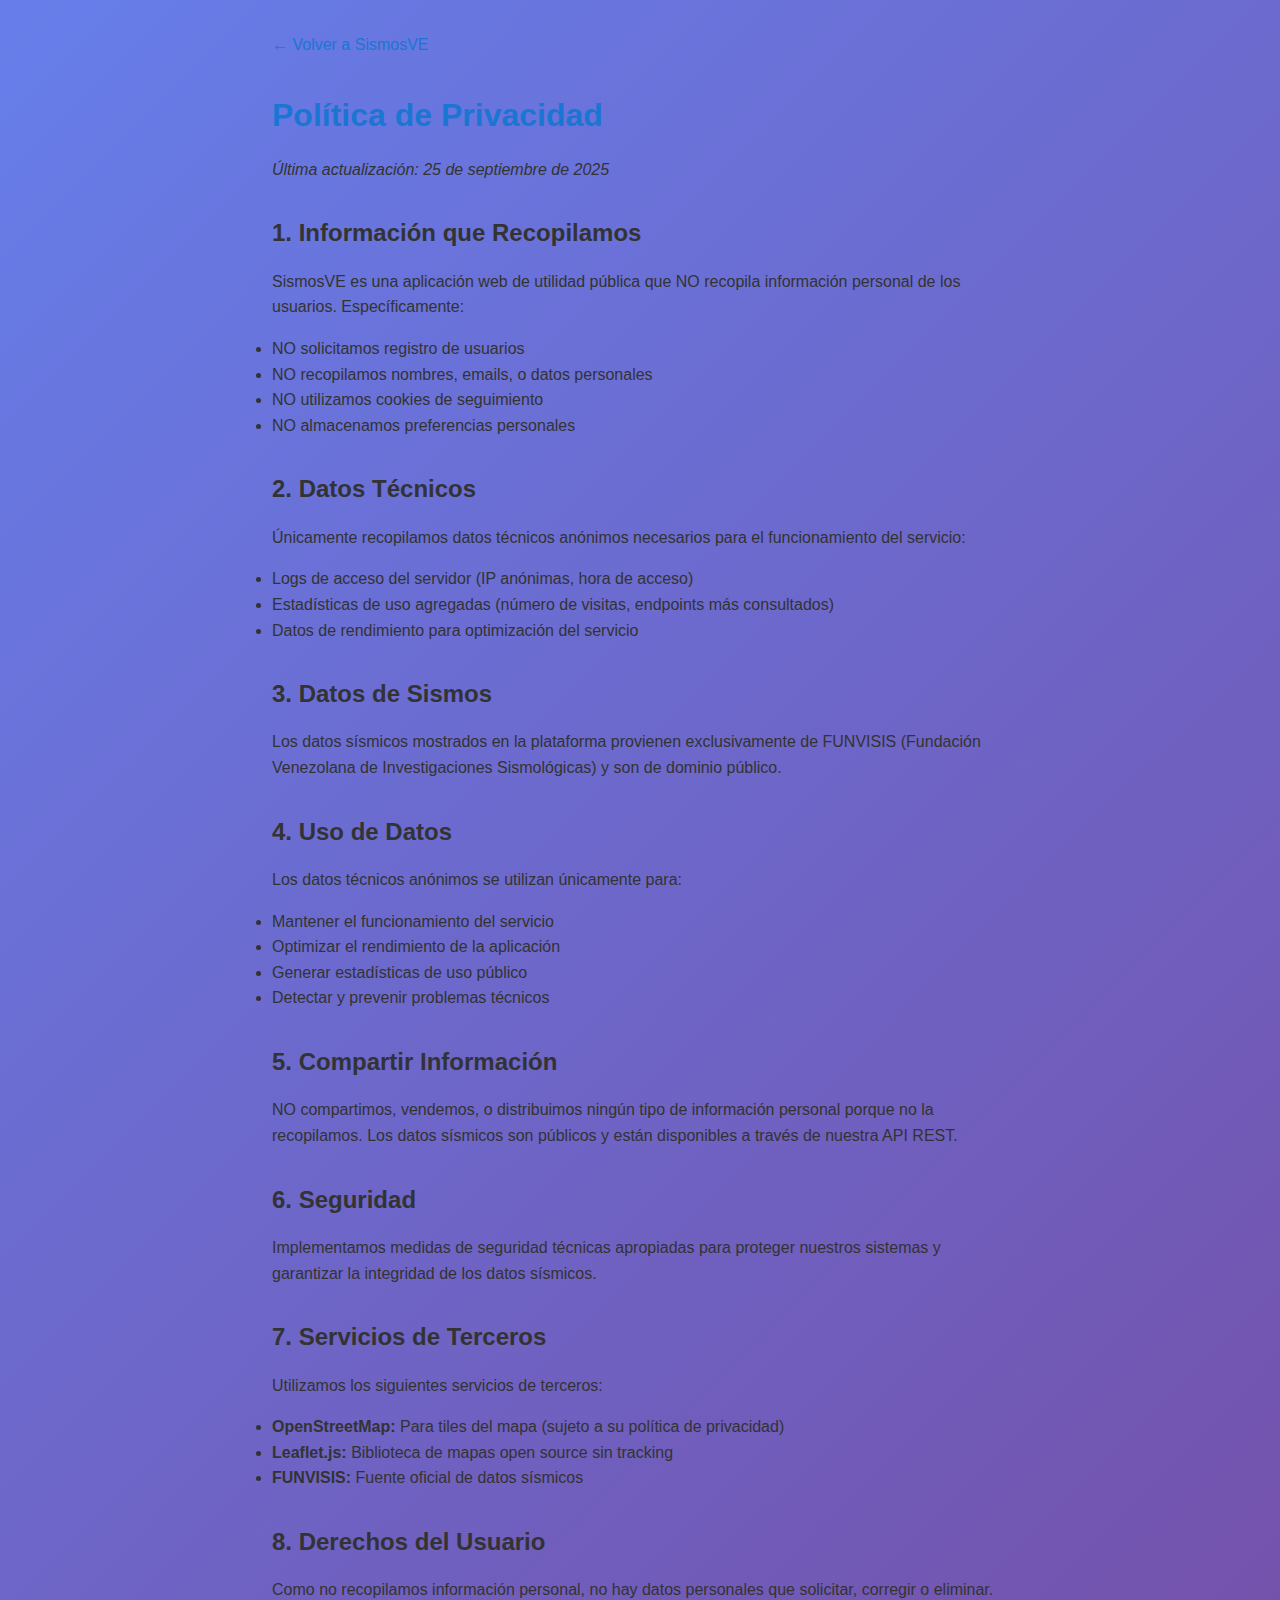
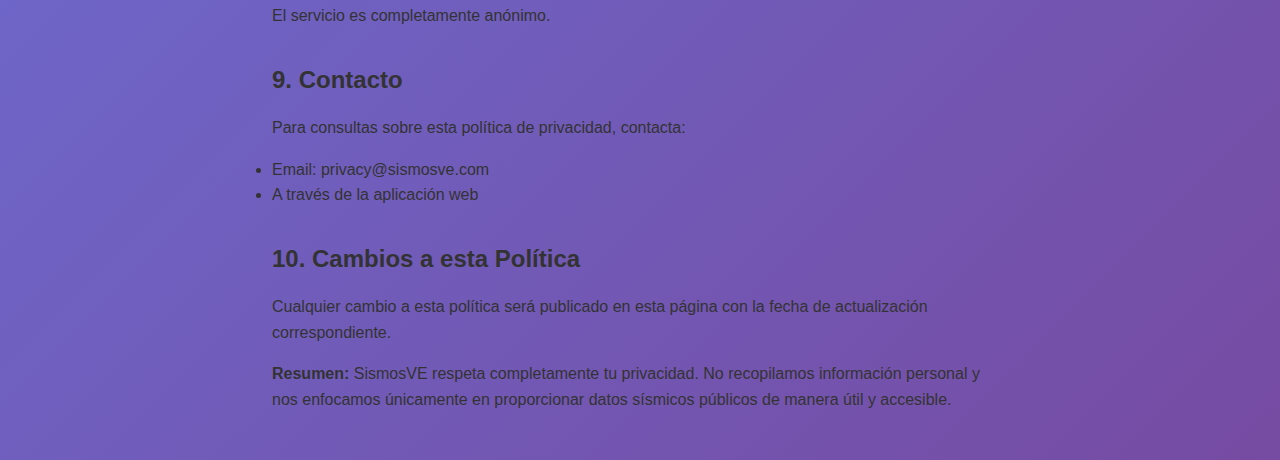
<file: static/docs/privacy.html>
<!DOCTYPE html>
<html lang="es">
<head>
    <meta charset="UTF-8">
    <meta name="viewport" content="width=device-width, initial-scale=1.0">
    <title>Política de Privacidad - SismosVE</title>
    <meta name="description" content="Política de privacidad de SismosVE. Conoce cómo manejamos tus datos y protegemos tu privacidad.">
    <link rel="stylesheet" href="../styles.css">
    <style>
        .legal-content { max-width: 800px; margin: 0 auto; padding: 2rem; line-height: 1.6; }
        .legal-content h1 { color: #1976d2; margin-bottom: 1rem; }
        .legal-content h2 { color: #333; margin-top: 2rem; margin-bottom: 1rem; }
        .legal-content p { margin-bottom: 1rem; }
        .back-link { display: inline-block; margin-bottom: 2rem; color: #1976d2; text-decoration: none; }
        .back-link:hover { text-decoration: underline; }
    </style>
</head>
<body>
    <div class="legal-content">
        <a href="/" class="back-link">← Volver a SismosVE</a>
        
        <h1>Política de Privacidad</h1>
        <p><em>Última actualización: 25 de septiembre de 2025</em></p>

        <h2>1. Información que Recopilamos</h2>
        <p>SismosVE es una aplicación web de utilidad pública que NO recopila información personal de los usuarios. Específicamente:</p>
        <ul>
            <li>NO solicitamos registro de usuarios</li>
            <li>NO recopilamos nombres, emails, o datos personales</li>
            <li>NO utilizamos cookies de seguimiento</li>
            <li>NO almacenamos preferencias personales</li>
        </ul>

        <h2>2. Datos Técnicos</h2>
        <p>Únicamente recopilamos datos técnicos anónimos necesarios para el funcionamiento del servicio:</p>
        <ul>
            <li>Logs de acceso del servidor (IP anónimas, hora de acceso)</li>
            <li>Estadísticas de uso agregadas (número de visitas, endpoints más consultados)</li>
            <li>Datos de rendimiento para optimización del servicio</li>
        </ul>

        <h2>3. Datos de Sismos</h2>
        <p>Los datos sísmicos mostrados en la plataforma provienen exclusivamente de FUNVISIS (Fundación Venezolana de Investigaciones Sismológicas) y son de dominio público.</p>

        <h2>4. Uso de Datos</h2>
        <p>Los datos técnicos anónimos se utilizan únicamente para:</p>
        <ul>
            <li>Mantener el funcionamiento del servicio</li>
            <li>Optimizar el rendimiento de la aplicación</li>
            <li>Generar estadísticas de uso público</li>
            <li>Detectar y prevenir problemas técnicos</li>
        </ul>

        <h2>5. Compartir Información</h2>
        <p>NO compartimos, vendemos, o distribuimos ningún tipo de información personal porque no la recopilamos. Los datos sísmicos son públicos y están disponibles a través de nuestra API REST.</p>

        <h2>6. Seguridad</h2>
        <p>Implementamos medidas de seguridad técnicas apropiadas para proteger nuestros sistemas y garantizar la integridad de los datos sísmicos.</p>

        <h2>7. Servicios de Terceros</h2>
        <p>Utilizamos los siguientes servicios de terceros:</p>
        <ul>
            <li><strong>OpenStreetMap:</strong> Para tiles del mapa (sujeto a su política de privacidad)</li>
            <li><strong>Leaflet.js:</strong> Biblioteca de mapas open source sin tracking</li>
            <li><strong>FUNVISIS:</strong> Fuente oficial de datos sísmicos</li>
        </ul>

        <h2>8. Derechos del Usuario</h2>
        <p>Como no recopilamos información personal, no hay datos personales que solicitar, corregir o eliminar. El servicio es completamente anónimo.</p>

        <h2>9. Contacto</h2>
        <p>Para consultas sobre esta política de privacidad, contacta:</p>
        <ul>
            <li>Email: privacy@sismosve.com</li>
            <li>A través de la aplicación web</li>
        </ul>

        <h2>10. Cambios a esta Política</h2>
        <p>Cualquier cambio a esta política será publicado en esta página con la fecha de actualización correspondiente.</p>

        <p><strong>Resumen:</strong> SismosVE respeta completamente tu privacidad. No recopilamos información personal y nos enfocamos únicamente en proporcionar datos sísmicos públicos de manera útil y accesible.</p>
    </div>
</body>
</html>
</file>
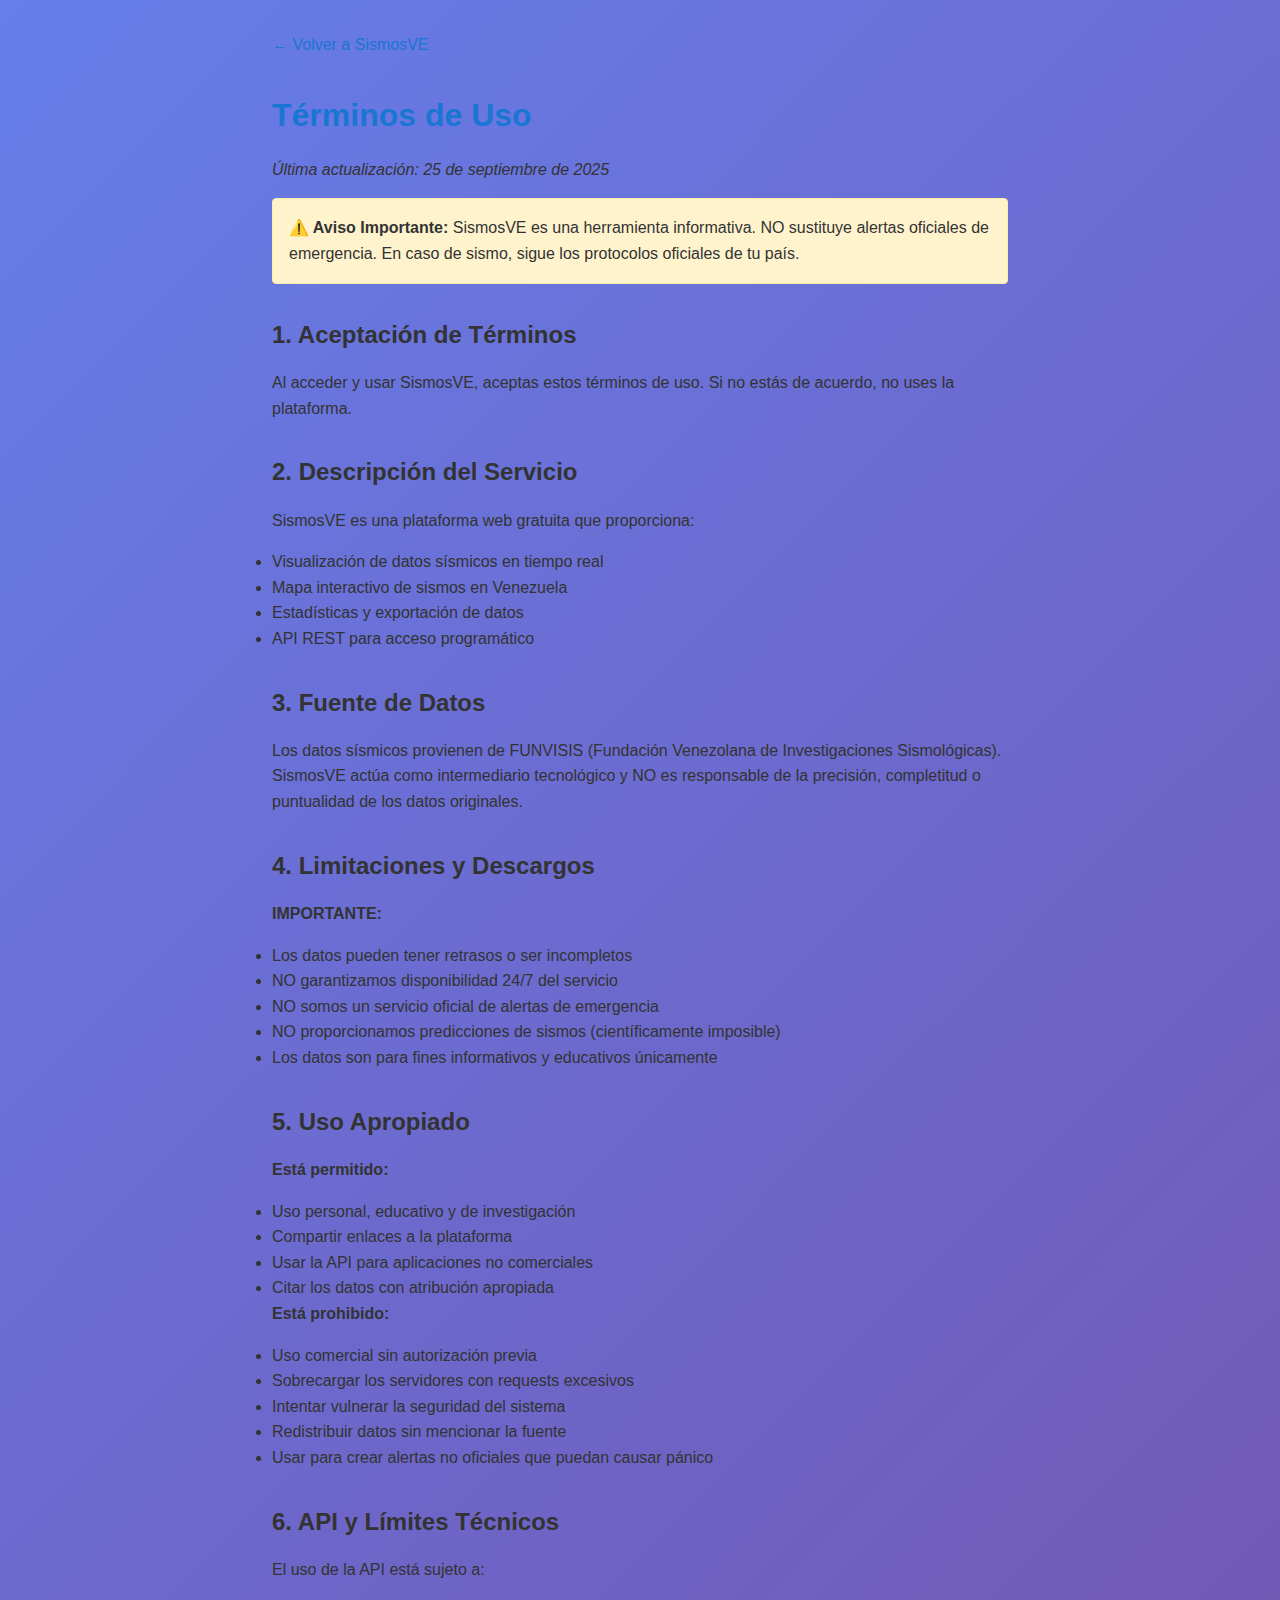
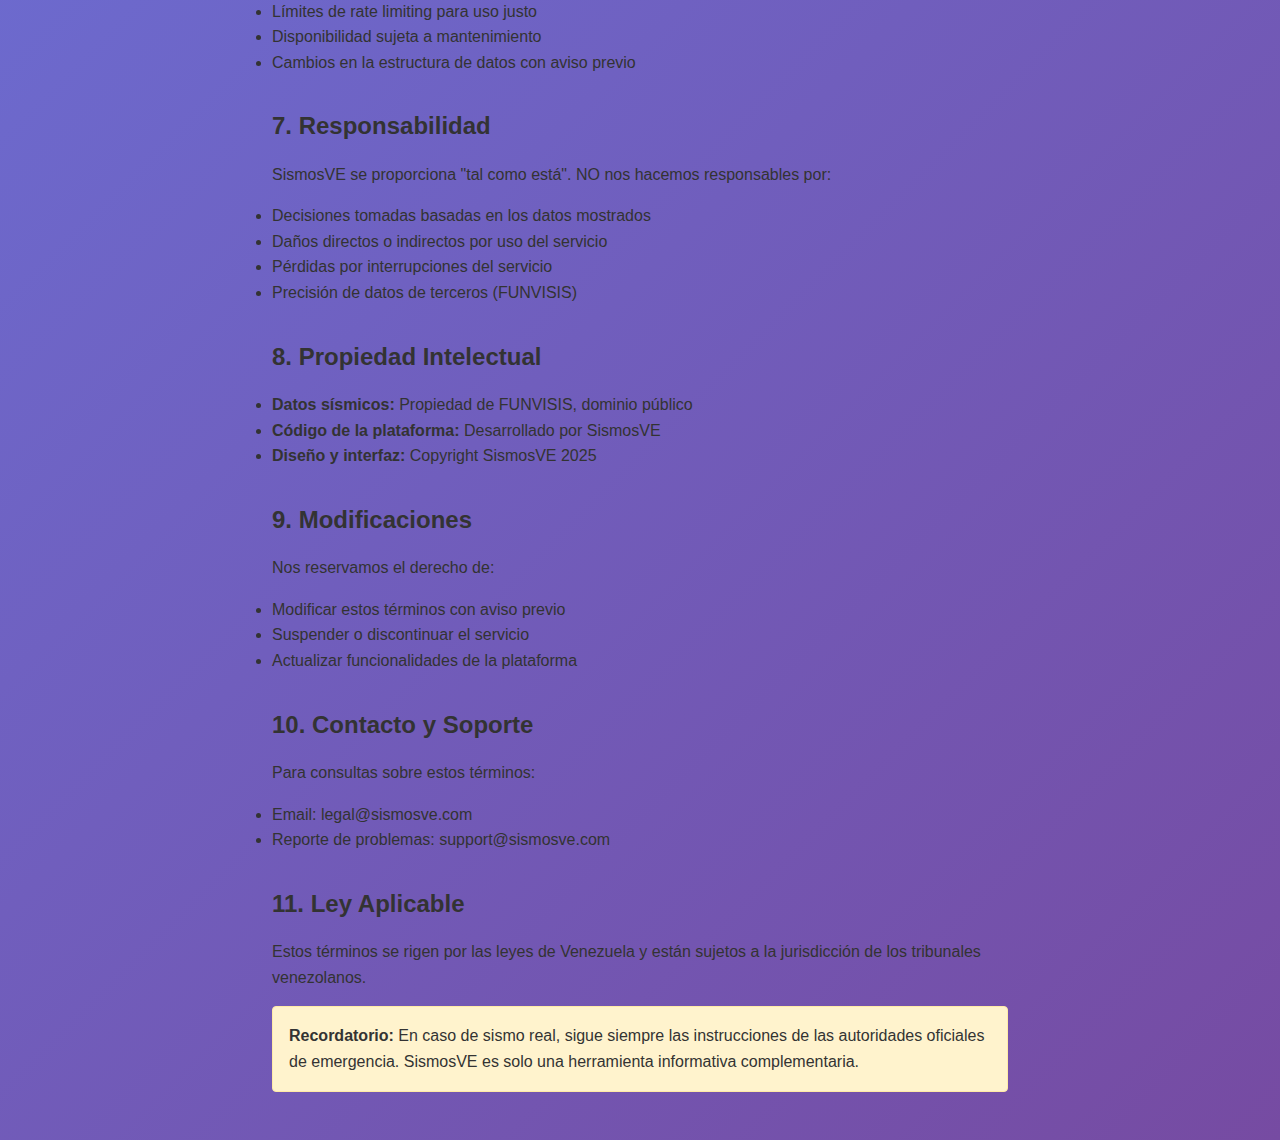
<file: static/docs/terms.html>
<!DOCTYPE html>
<html lang="es">
<head>
    <meta charset="UTF-8">
    <meta name="viewport" content="width=device-width, initial-scale=1.0">
    <title>Términos de Uso - SismosVE</title>
    <meta name="description" content="Términos y condiciones de uso de SismosVE. Lee las condiciones para usar nuestra plataforma de monitoreo sísmico.">
    <link rel="stylesheet" href="../styles.css">
    <style>
        .legal-content { max-width: 800px; margin: 0 auto; padding: 2rem; line-height: 1.6; }
        .legal-content h1 { color: #1976d2; margin-bottom: 1rem; }
        .legal-content h2 { color: #333; margin-top: 2rem; margin-bottom: 1rem; }
        .legal-content p { margin-bottom: 1rem; }
        .back-link { display: inline-block; margin-bottom: 2rem; color: #1976d2; text-decoration: none; }
        .back-link:hover { text-decoration: underline; }
        .warning { background: #fff3cd; border: 1px solid #ffeaa7; padding: 1rem; border-radius: 4px; margin: 1rem 0; }
    </style>
</head>
<body>
    <div class="legal-content">
        <a href="/" class="back-link">← Volver a SismosVE</a>
        
        <h1>Términos de Uso</h1>
        <p><em>Última actualización: 25 de septiembre de 2025</em></p>

        <div class="warning">
            <strong>⚠️ Aviso Importante:</strong> SismosVE es una herramienta informativa. NO sustituye alertas oficiales de emergencia. En caso de sismo, sigue los protocolos oficiales de tu país.
        </div>

        <h2>1. Aceptación de Términos</h2>
        <p>Al acceder y usar SismosVE, aceptas estos términos de uso. Si no estás de acuerdo, no uses la plataforma.</p>

        <h2>2. Descripción del Servicio</h2>
        <p>SismosVE es una plataforma web gratuita que proporciona:</p>
        <ul>
            <li>Visualización de datos sísmicos en tiempo real</li>
            <li>Mapa interactivo de sismos en Venezuela</li>
            <li>Estadísticas y exportación de datos</li>
            <li>API REST para acceso programático</li>
        </ul>

        <h2>3. Fuente de Datos</h2>
        <p>Los datos sísmicos provienen de FUNVISIS (Fundación Venezolana de Investigaciones Sismológicas). SismosVE actúa como intermediario tecnológico y NO es responsable de la precisión, completitud o puntualidad de los datos originales.</p>

        <h2>4. Limitaciones y Descargos</h2>
        <p><strong>IMPORTANTE:</strong></p>
        <ul>
            <li>Los datos pueden tener retrasos o ser incompletos</li>
            <li>NO garantizamos disponibilidad 24/7 del servicio</li>
            <li>NO somos un servicio oficial de alertas de emergencia</li>
            <li>NO proporcionamos predicciones de sismos (científicamente imposible)</li>
            <li>Los datos son para fines informativos y educativos únicamente</li>
        </ul>

        <h2>5. Uso Apropiado</h2>
        <p><strong>Está permitido:</strong></p>
        <ul>
            <li>Uso personal, educativo y de investigación</li>
            <li>Compartir enlaces a la plataforma</li>
            <li>Usar la API para aplicaciones no comerciales</li>
            <li>Citar los datos con atribución apropiada</li>
        </ul>

        <p><strong>Está prohibido:</strong></p>
        <ul>
            <li>Uso comercial sin autorización previa</li>
            <li>Sobrecargar los servidores con requests excesivos</li>
            <li>Intentar vulnerar la seguridad del sistema</li>
            <li>Redistribuir datos sin mencionar la fuente</li>
            <li>Usar para crear alertas no oficiales que puedan causar pánico</li>
        </ul>

        <h2>6. API y Límites Técnicos</h2>
        <p>El uso de la API está sujeto a:</p>
        <ul>
            <li>Límites de rate limiting para uso justo</li>
            <li>Disponibilidad sujeta a mantenimiento</li>
            <li>Cambios en la estructura de datos con aviso previo</li>
        </ul>

        <h2>7. Responsabilidad</h2>
        <p>SismosVE se proporciona "tal como está". NO nos hacemos responsables por:</p>
        <ul>
            <li>Decisiones tomadas basadas en los datos mostrados</li>
            <li>Daños directos o indirectos por uso del servicio</li>
            <li>Pérdidas por interrupciones del servicio</li>
            <li>Precisión de datos de terceros (FUNVISIS)</li>
        </ul>

        <h2>8. Propiedad Intelectual</h2>
        <ul>
            <li><strong>Datos sísmicos:</strong> Propiedad de FUNVISIS, dominio público</li>
            <li><strong>Código de la plataforma:</strong> Desarrollado por SismosVE</li>
            <li><strong>Diseño y interfaz:</strong> Copyright SismosVE 2025</li>
        </ul>

        <h2>9. Modificaciones</h2>
        <p>Nos reservamos el derecho de:</p>
        <ul>
            <li>Modificar estos términos con aviso previo</li>
            <li>Suspender o discontinuar el servicio</li>
            <li>Actualizar funcionalidades de la plataforma</li>
        </ul>

        <h2>10. Contacto y Soporte</h2>
        <p>Para consultas sobre estos términos:</p>
        <ul>
            <li>Email: legal@sismosve.com</li>
            <li>Reporte de problemas: support@sismosve.com</li>
        </ul>

        <h2>11. Ley Aplicable</h2>
        <p>Estos términos se rigen por las leyes de Venezuela y están sujetos a la jurisdicción de los tribunales venezolanos.</p>

        <div class="warning">
            <strong>Recordatorio:</strong> En caso de sismo real, sigue siempre las instrucciones de las autoridades oficiales de emergencia. SismosVE es solo una herramienta informativa complementaria.
        </div>
    </div>
</body>
</html>
</file>
<file: static/styles.css>
* {
    margin: 0;
    padding: 0;
    box-sizing: border-box;
}

body {
    font-family: 'Segoe UI', Tahoma, Geneva, Verdana, sans-serif;
    background: linear-gradient(135deg, #667eea 0%, #764ba2 100%);
    min-height: 100vh;
    color: #333;
}

.container {
    max-width: 1200px;
    margin: 0 auto;
    padding: 20px;
}

header {
    text-align: center;
    margin-bottom: 30px;
    color: white;
}

header h1 {
    font-size: 2.5rem;
    margin-bottom: 10px;
    text-shadow: 2px 2px 4px rgba(0,0,0,0.3);
}

header p {
    font-size: 1.1rem;
    opacity: 0.9;
}

.controls {
    display: flex;
    justify-content: center;
    align-items: center;
    gap: 20px;
    margin-bottom: 30px;
    flex-wrap: wrap;
}

.btn-primary, .btn-secondary {
    padding: 12px 24px;
    font-size: 1rem;
    border: none;
    border-radius: 8px;
    cursor: pointer;
    transition: all 0.3s ease;
    font-weight: 600;
}

.btn-primary {
    background: #4CAF50;
    color: white;
}

.btn-primary:hover {
    background: #45a049;
    transform: translateY(-2px);
}

.btn-secondary {
    background: #2196F3;
    color: white;
}

.btn-secondary:hover:not(:disabled) {
    background: #1976D2;
    transform: translateY(-2px);
}

.btn-secondary:disabled {
    background: #ccc;
    cursor: not-allowed;
}

.status {
    padding: 10px 20px;
    background: rgba(255, 255, 255, 0.9);
    border-radius: 20px;
    font-weight: 500;
    min-width: 200px;
    text-align: center;
}

.status.loading {
    background: #FFF3CD;
    color: #856404;
}

.status.success {
    background: #D4EDDA;
    color: #155724;
}

.status.error {
    background: #F8D7DA;
    color: #721c24;
}

.stats {
    display: grid;
    grid-template-columns: repeat(auto-fit, minmax(200px, 1fr));
    gap: 20px;
    margin-bottom: 30px;
}

.stat-card {
    background: white;
    padding: 20px;
    border-radius: 12px;
    text-align: center;
    box-shadow: 0 4px 6px rgba(0,0,0,0.1);
    transition: transform 0.3s ease;
}

.stat-card:hover {
    transform: translateY(-5px);
}

.stat-card h3 {
    font-size: 0.9rem;
    color: #666;
    margin-bottom: 10px;
    text-transform: uppercase;
    letter-spacing: 1px;
}

.stat-card span {
    font-size: 1.8rem;
    font-weight: bold;
    color: #333;
}

.content-grid {
    display: grid;
    grid-template-columns: 1fr 1fr;
    gap: 30px;
    margin-top: 20px;
}

.map-container, .list-container {
    background: white;
    border-radius: 12px;
    padding: 20px;
    box-shadow: 0 4px 6px rgba(0,0,0,0.1);
}

.map-container h2, .list-container h2 {
    margin: 0 0 20px 0;
    color: #333;
    font-size: 1.3rem;
    text-align: center;
    border-bottom: 2px solid #667eea;
    padding-bottom: 10px;
}

#map {
    height: 500px;
    width: 100%;
    border-radius: 8px;
    border: 2px solid #e0e0e0;
}

.earthquake-list {
    display: grid;
    gap: 15px;
    max-height: 500px;
    overflow-y: auto;
    padding-right: 10px;
}

.earthquake-list::-webkit-scrollbar {
    width: 8px;
}

.earthquake-list::-webkit-scrollbar-track {
    background: #f1f1f1;
    border-radius: 4px;
}

.earthquake-list::-webkit-scrollbar-thumb {
    background: #667eea;
    border-radius: 4px;
}

.earthquake-list::-webkit-scrollbar-thumb:hover {
    background: #5a6fd8;
}

/* Estilos para popups del mapa */
.popup-content {
    min-width: 250px;
    font-family: 'Segoe UI', Tahoma, Geneva, Verdana, sans-serif;
}

.popup-header {
    display: flex;
    align-items: center;
    gap: 10px;
    margin-bottom: 15px;
    padding-bottom: 10px;
    border-bottom: 1px solid #eee;
}

.popup-magnitude {
    font-size: 1.5rem;
    font-weight: bold;
    padding: 5px 10px;
    border-radius: 50%;
    color: white;
    min-width: 40px;
    text-align: center;
    background: #4CAF50;
}

.popup-magnitude.high {
    background: #f44336;
}

.popup-magnitude.medium {
    background: #ff9800;
}

.popup-location {
    font-weight: 600;
    color: #333;
    flex: 1;
    font-size: 0.9rem;
}

.popup-details {
    margin: 10px 0;
}

.popup-details div {
    margin: 5px 0;
    font-size: 0.85rem;
    color: #666;
}

.popup-button {
    background: #667eea;
    color: white;
    border: none;
    padding: 8px 16px;
    border-radius: 6px;
    cursor: pointer;
    font-size: 0.8rem;
    margin-top: 10px;
    width: 100%;
    transition: background 0.3s ease;
}

.popup-button:hover {
    background: #5a6fd8;
}

/* Efecto highlight para elementos destacados */
.earthquake-item.highlighted {
    transform: scale(1.02);
    box-shadow: 0 8px 25px rgba(102, 126, 234, 0.4);
    border-left-color: #667eea !important;
    animation: pulse 2s ease-in-out;
}

@keyframes pulse {
    0%, 100% { 
        box-shadow: 0 8px 25px rgba(102, 126, 234, 0.4);
    }
    50% { 
        box-shadow: 0 12px 35px rgba(102, 126, 234, 0.6);
    }
}

/* Personalizar controles de Leaflet */
.leaflet-control-zoom a {
    color: #667eea !important;
}

.leaflet-control-zoom a:hover {
    background: #667eea !important;
    color: white !important;
}

.earthquake-item {
    background: white;
    padding: 20px;
    border-radius: 12px;
    box-shadow: 0 2px 8px rgba(0,0,0,0.1);
    transition: all 0.3s ease;
    border-left: 5px solid #4CAF50;
}

.earthquake-item:hover {
    transform: translateY(-3px);
    box-shadow: 0 4px 12px rgba(0,0,0,0.15);
}

.earthquake-item.high-magnitude {
    border-left-color: #f44336;
}

.earthquake-item.medium-magnitude {
    border-left-color: #ff9800;
}

.earthquake-header {
    display: flex;
    justify-content: space-between;
    align-items: center;
    margin-bottom: 15px;
    flex-wrap: wrap;
    gap: 10px;
}

.magnitude {
    font-size: 2rem;
    font-weight: bold;
    padding: 10px 15px;
    border-radius: 50%;
    color: white;
    background: #4CAF50;
    min-width: 60px;
    text-align: center;
}

.magnitude.high {
    background: #f44336;
}

.magnitude.medium {
    background: #ff9800;
}

.earthquake-info {
    flex: 1;
    margin-left: 20px;
}

.location {
    font-size: 1.2rem;
    font-weight: 600;
    color: #333;
    margin-bottom: 5px;
}

.datetime {
    color: #666;
    font-size: 1.4rem;
}

.earthquake-details {
    display: grid;
    grid-template-columns: repeat(auto-fit, minmax(150px, 1fr));
    gap: 15px;
    margin-top: 15px;
    padding-top: 15px;
    border-top: 1px solid #eee;
}

.detail-item {
    text-align: center;
}

.detail-label {
    font-size: 0.8rem;
    color: #666;
    text-transform: uppercase;
    letter-spacing: 1px;
    margin-bottom: 5px;
}

.detail-value {
    font-size: 1rem;
    font-weight: 600;
    color: #333;
}

.loading-spinner {
    display: inline-block;
    width: 20px;
    height: 20px;
    border: 3px solid #f3f3f3;
    border-top: 3px solid #3498db;
    border-radius: 50%;
    animation: spin 1s linear infinite;
    margin-right: 10px;
}

@keyframes spin {
    0% { transform: rotate(0deg); }
    100% { transform: rotate(360deg); }
}

.empty-state {
    text-align: center;
    padding: 60px 20px;
    color: white;
}

.empty-state h3 {
    font-size: 1.5rem;
    margin-bottom: 10px;
}

.empty-state p {
    opacity: 0.8;
}

@media (max-width: 768px) {
    .container {
        padding: 15px;
    }
    
    header h1 {
        font-size: 2rem;
    }
    
    .controls {
        flex-direction: column;
    }
    
    .content-grid {
        grid-template-columns: 1fr;
        gap: 20px;
    }
    
    .map-container, .list-container {
        padding: 15px;
    }
    
    #map {
        height: 300px;
    }
    
    .earthquake-list {
        max-height: 400px;
    }
    
    .earthquake-header {
        flex-direction: column;
        text-align: center;
    }
    
    .earthquake-info {
        margin-left: 0;
        margin-top: 10px;
    }
    
    .earthquake-details {
        grid-template-columns: 1fr 1fr;
    }
}

/* Footer Styles */
footer {
    margin-top: 40px;
    padding: 30px 20px;
    background: rgba(255, 255, 255, 0.1);
    backdrop-filter: blur(10px);
    border-radius: 12px;
    text-align: center;
    color: white;
    border: 1px solid rgba(255, 255, 255, 0.2);
}

footer p {
    margin-bottom: 10px;
    opacity: 0.9;
}

footer a {
    color: #fff;
    text-decoration: none;
    opacity: 0.8;
    transition: opacity 0.3s ease;
}

footer a:hover {
    opacity: 1;
    text-decoration: underline;
}

/* Subtitle in header */
.subtitle {
    font-size: 0.9rem;
    opacity: 0.8;
    margin-top: 5px;
}

/* Accessibility improvements */
.sr-only {
    position: absolute;
    width: 1px;
    height: 1px;
    padding: 0;
    margin: -1px;
    overflow: hidden;
    clip: rect(0, 0, 0, 0);
    white-space: nowrap;
    border: 0;
}

/* Focus states for keyboard navigation */
button:focus,
a:focus {
    outline: 2px solid #fff;
    outline-offset: 2px;
}

/* High contrast mode support */
@media (prefers-contrast: high) {
    .container {
        background: #000;
        color: #fff;
    }
    
    .map-container, .list-container {
        background: #222;
        border: 2px solid #fff;
    }
}

/* Reduced motion support */
@media (prefers-reduced-motion: reduce) {
    * {
        animation-duration: 0.01ms !important;
        animation-iteration-count: 1 !important;
        transition-duration: 0.01ms !important;
    }
    
    .loading-spinner {
        animation: none;
    }
}

/* Print styles */
@media print {
    body {
        background: white;
        color: black;
    }
    
    .controls {
        display: none;
    }
    
    #map {
        border: 1px solid #000;
    }
    
    .earthquake-item {
        break-inside: avoid;
        border: 1px solid #000;
        margin-bottom: 10px;
    }
}
</file>
